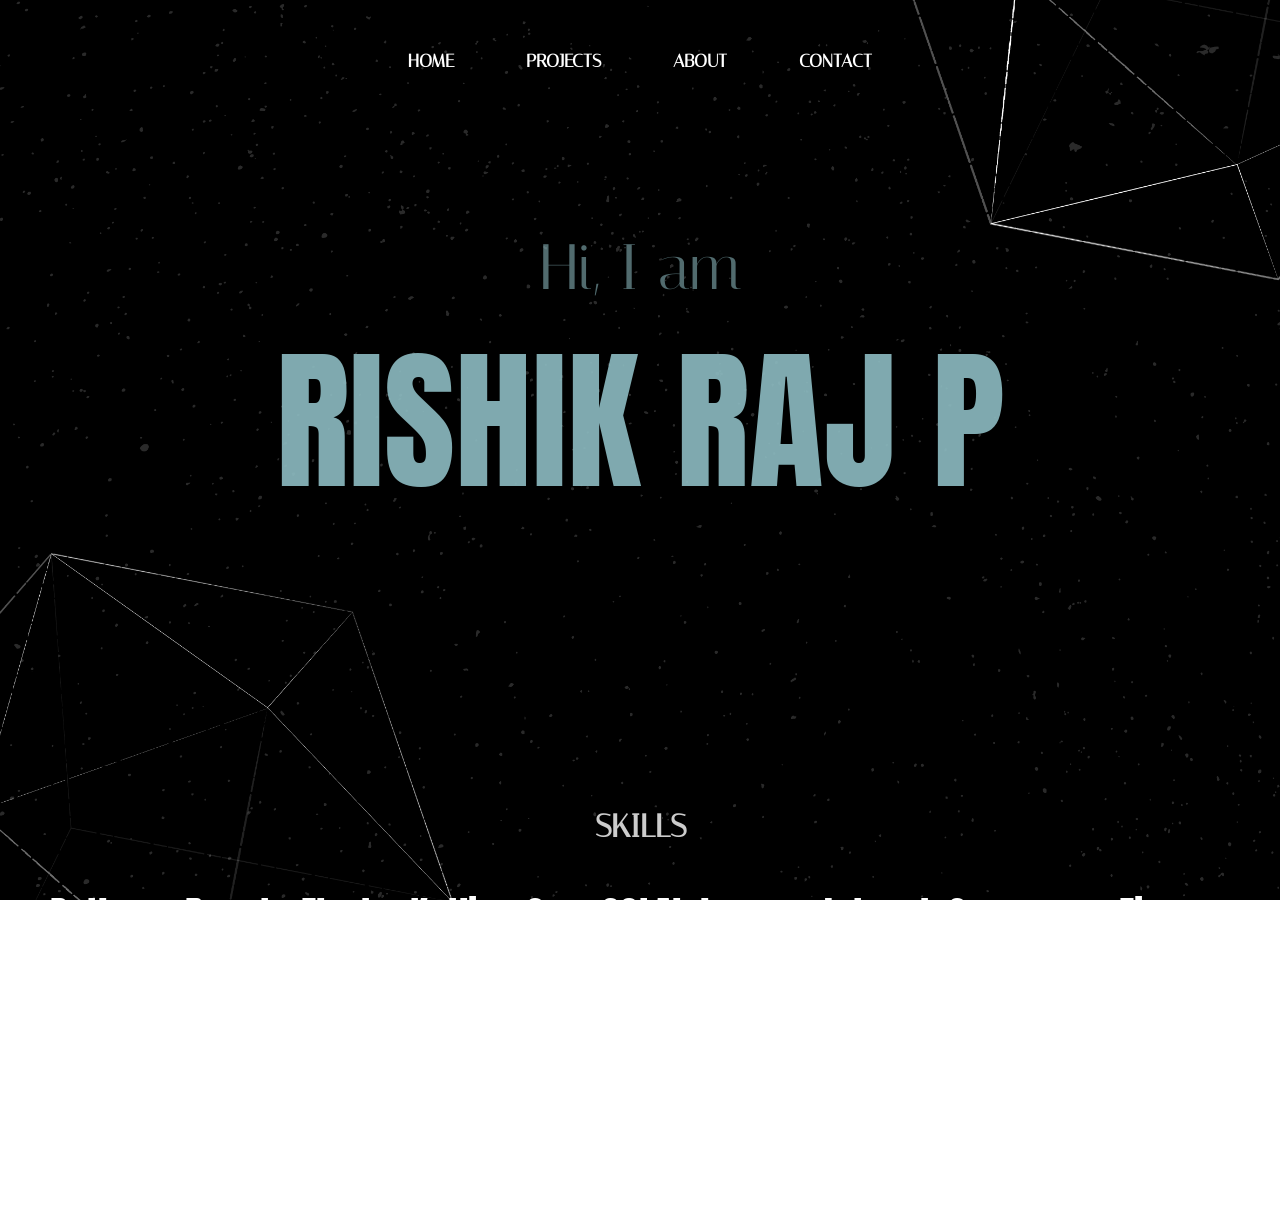
<file: docs/index.html>
<!DOCTYPE html>
<html lang="en">
<head>
    <meta charset="UTF-8">
    <meta name="viewport" content="width=device-width, initial-scale=1.0">
    <title>Document</title>
    <link href="main.css" rel="stylesheet">
</head>
<body>
    <div class="body-div">
    <div class="navbar">
        <a href="index.html" ">HOME</a>
        <a href="projects.html">PROJECTS</a>
        <a href="about.html">ABOUT</a>
        <a href="contact.html">CONTACT</a>
    </div>
    <div class="intro-text-container fadeOut">
        <div class="intro-text-innercontainer">
            <p class="intro-subtext">Hi, I am</p>
            <p class="intro-text"> RISHIK RAJ P </p>
        </div>
    </div>
    <div class="skills-container">
             <h1 class="educationHeading">SKILLS</h1>
            <div class="skillsItem-container">
                <div class="skillsScroll-container">
                <div class="skillItem">Python</div>
                <div class="skillItem">React</div>
                <div class="skillItem">Flask</div>
                <div class="skillItem">Kotlin</div>
                <div class="skillItem">C++</div>
                <div class="skillItem">SQLAlchemy</div>
                <div class="skillItem">Jetpack Compose</div>
                <div class="skillItem">Figma</div>
                <div class="skillItem">Git</div>
                <div class="skillItem">Java</div>
                <div class="skillItem">C</div>
                <div class="skillItem">HTML</div>
                <div class="skillItem">CSS</div>
                <div class="skillItem">JS</div>
                <div class="skillItem">Flask</div>
                <div class="skillItem">Kotlin</div>
                <div class="skillItem">C++</div>
                <div class="skillItem">SQLAlchemy</div>
                <div class="skillItem">Jetpack Compose</div>
                <div class="skillItem">Figma</div>
                <div class="skillItem">Git</div>
                <div class="skillItem">Java</div>
                <div class="skillItem">C</div>
                <div class="skillItem">HTML</div>
                <div class="skillItem">CSS</div>
                <div class="skillItem">JS</div>
                
            </div></div>
    </div>
  
    </div>
</body>
</html>
</file>
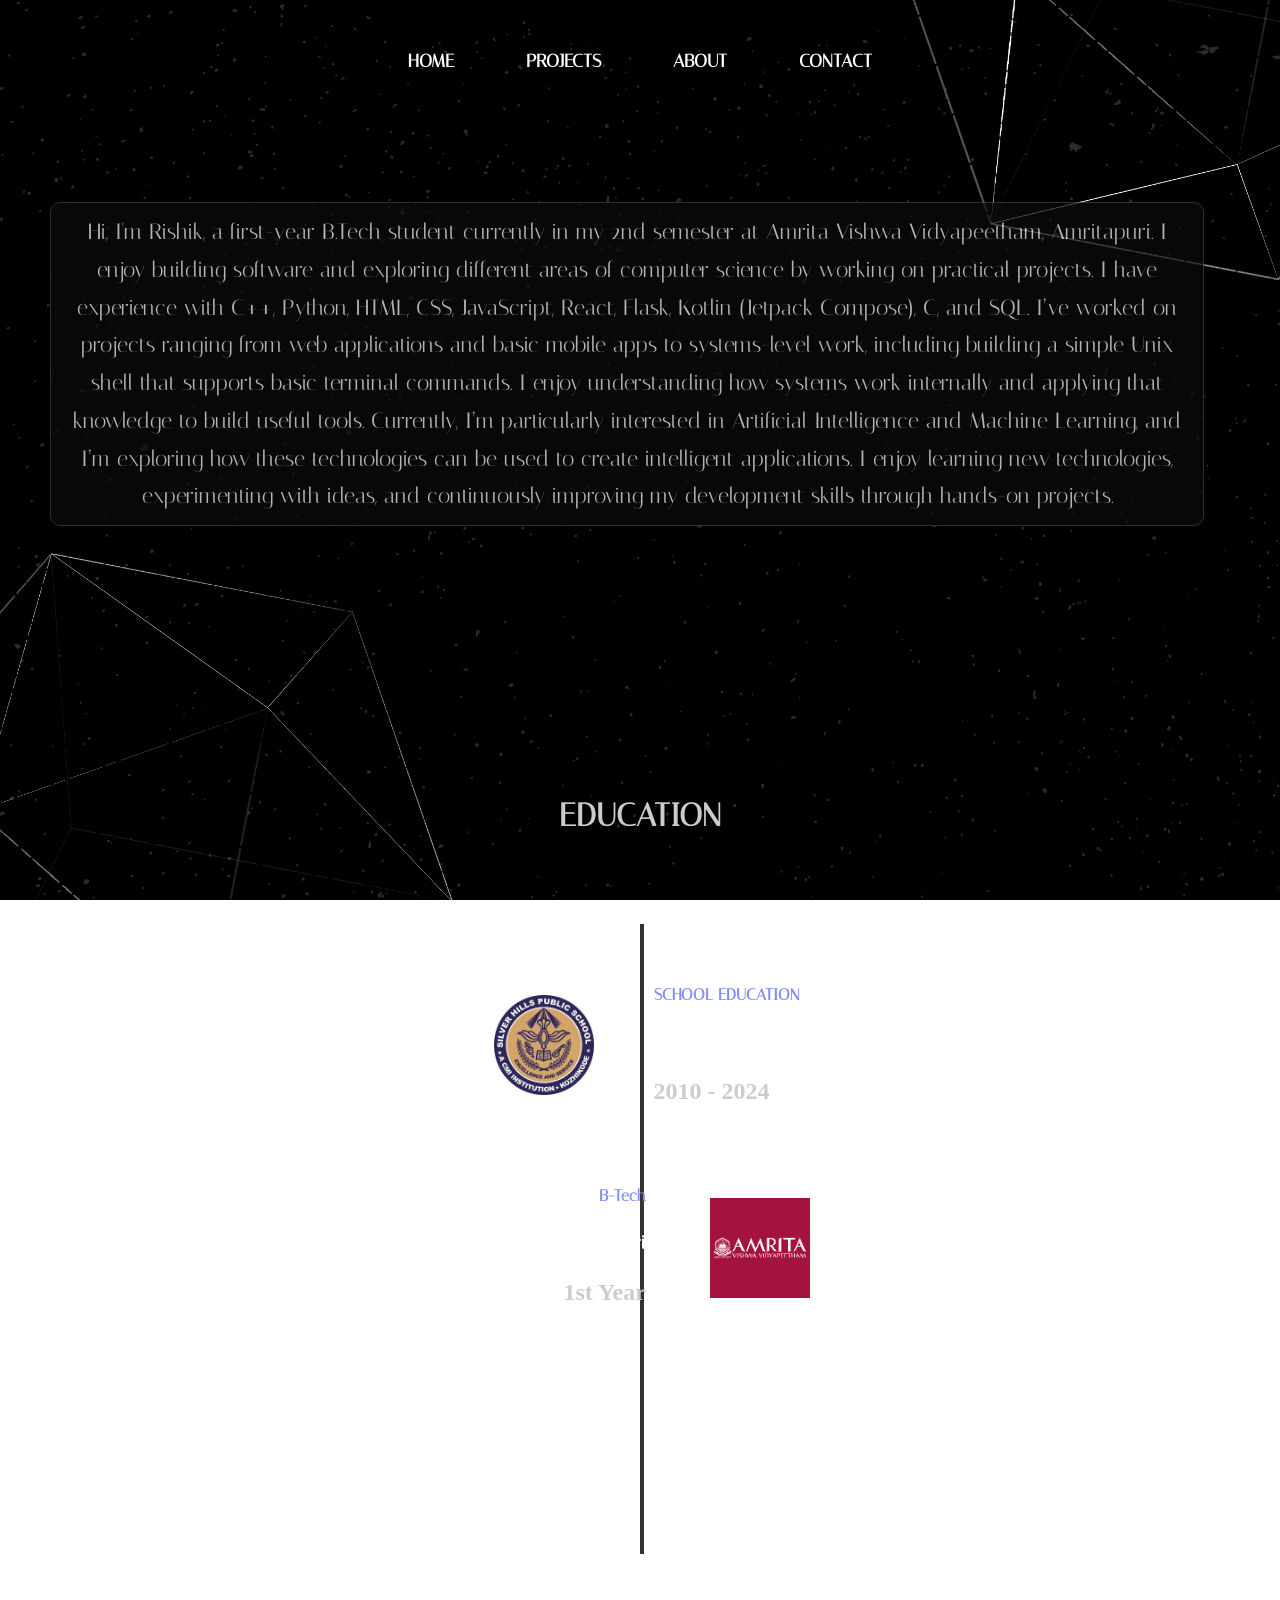
<file: docs/about.html>
<!DOCTYPE html>
<html lang="en">
<head>
    <meta charset="UTF-8">
    <meta name="viewport" content="width=device-width, initial-scale=1.0">
    <title>Document</title>
    <link href="main.css" rel="stylesheet">
</head>
<body>

    <div class="body-div">
    <div class="navbar">
        <a href="index.html">HOME</a>
        <a href="projects.html">PROJECTS</a>
        <a href="about.html">ABOUT</a>
        <a href="contact.html">CONTACT</a>
    </div>
    <div class="about-card fadeOut">
        <div class="aboutcard-body">Hi, I'm Rishik, a first-year B.Tech student currently in my 2nd semester at Amrita Vishwa Vidyapeetham, Amritapuri. I enjoy building software and exploring different areas of computer science by working on practical projects.
        I have experience with C++, Python, HTML, CSS, JavaScript, React, Flask, Kotlin (Jetpack Compose), C, and SQL. I’ve worked on projects ranging from web applications and basic mobile apps to systems-level work, including building a simple Unix shell that supports basic terminal commands. I enjoy understanding how systems work internally and applying that knowledge to build useful tools.
        Currently, I’m particularly interested in Artificial Intelligence and Machine Learning, and I’m exploring how these technologies can be used to create intelligent applications. I enjoy learning new technologies, experimenting with ideas, and continuously improving my development skills through hands-on projects.</div>
    </div>
    <h1 class="educationHeading">EDUCATION</h1>
    <div class="eduTimeline-line"></div>
    <div class="timeline-item t-item1 left fadeUp">
        <div class="timeline-imgcontainer ">
            <img src="assets/shpslogo.jpg" class="timeline-img">
        </div>
        <div class="timeline-content t-content1">
            <p class="timeline-para">SCHOOL EDUCATION</p>
            <h4 class="timeline-label">Silver Hills Public School, Calicut</h4>
            <h2 class="timeline-year">2010 - 2024</h2>
        </div>
    </div> 
     <div class="timeline-item t-item2 right fadeUp">
        <div class="timeline-img  t-img2">
            <img src="assets/amritalogo.png" class="timeline-img t-img2">
        </div>
        <div class="timeline-content t-content2">
            <p class="timeline-para t-para2">B-Tech</p>
            <h4 class="timeline-label t-label2">Amrita Vishwa Vidyapeetham, Amritapuri</h4>
            <h2 class="timeline-year t-year2">1st Year</h2>
        </div>
    </div> 
</div>
    
</body>
</html>
</file>
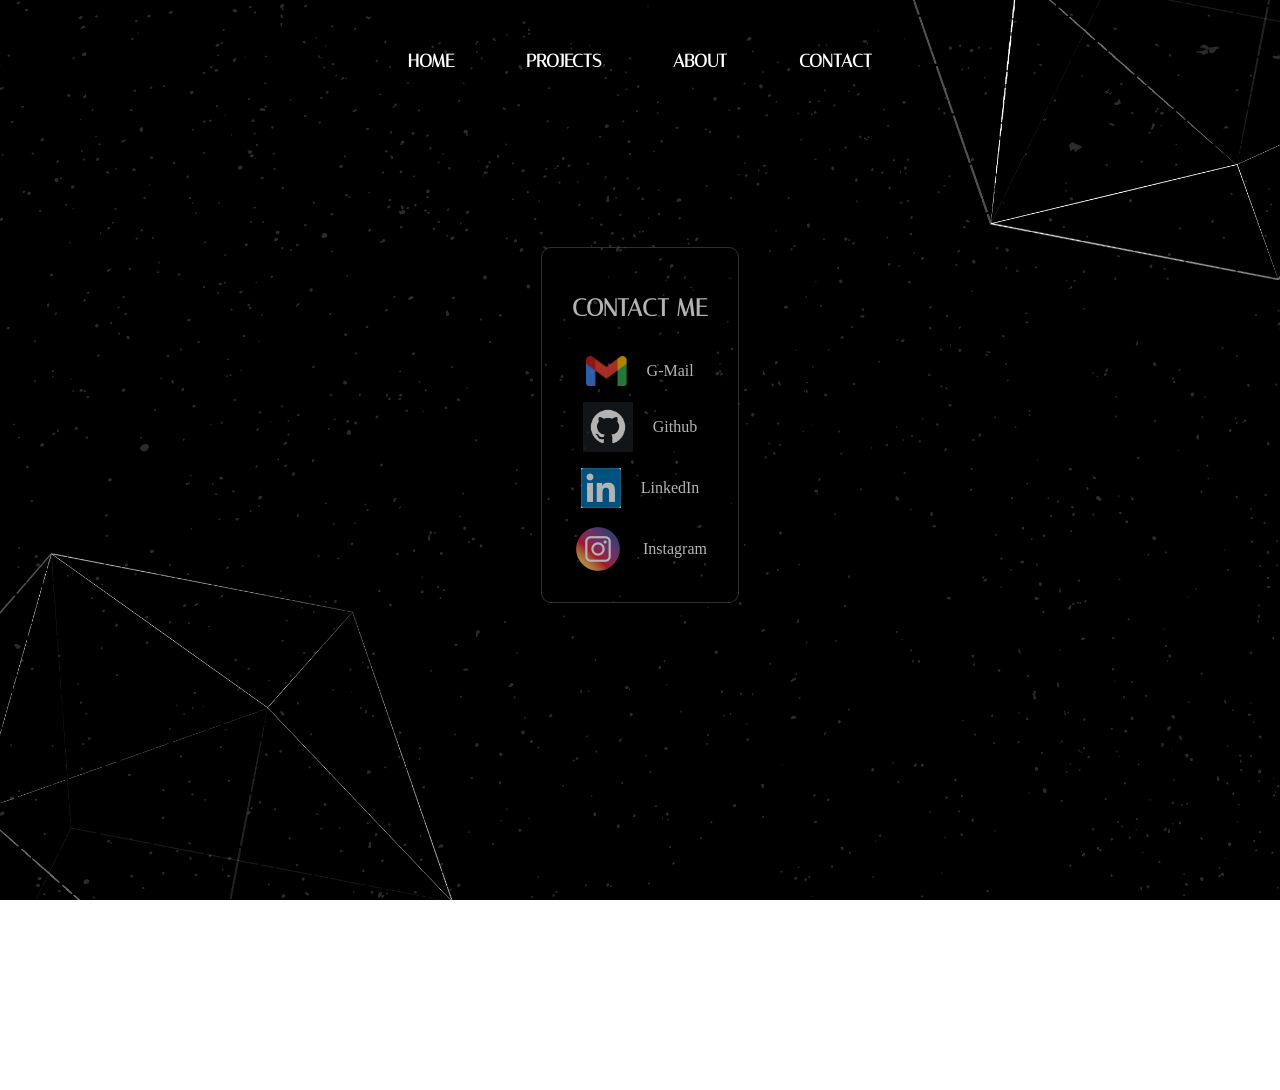
<file: docs/contact.html>
<!DOCTYPE html>
<html lang="en">
<head>
    <meta charset="UTF-8">
    <meta name="viewport" content="width=device-width, initial-scale=1.0">
    <title>Document</title>
    <link href="main.css" rel="stylesheet">
</head>
<body>
    <div class="body-div">
    <div class="navbar">
        <a href="index.html">HOME</a>
        <a href="projects.html">PROJECTS</a>
        <a href="about.html">ABOUT</a>
        <a href="contact.html">CONTACT</a>
    </div>

    <div class="contact-card">
        <h1 class="contact-text">CONTACT ME</h1>
        <div class="Gmail-contact contactEle">
            <a href="mailto:rshikrz0007@gmail.com"  style="text-decoration: none; color: white; display: flex; align-items: center;"><img src="assets/Gmail_Logo_32px.png" style="height: 30px; padding: 8px 20px 8px 0;"> G-Mail</a>
        </div>
        <div class="github-contact contactEle">
            <a href="https://github.com/Rishik-0"  style="text-decoration: none; color: white; display: flex; align-items: center;"><img src="assets/githublogo(1).png" style="height: 50px; padding: 8px 20px 8px 0;"> Github</a>
        </div>
        <div class="linkedin-contact contactEle">
            <a href="https://www.linkedin.com/in/rishik-raj-899709378/"  style="text-decoration: none; color: white; display: flex; align-items: center;"><img src="assets/linkedinlogo.png" style="height: 40px; padding: 8px 20px 8px 0;"> LinkedIn</a>
        </div>
        <div class="Instagram-contact contactEle">
            <a href=""  style="text-decoration: none; color: white; display: flex; align-items: center;"><img src="assets/—Pngtree—instagram logo icon vector_3588821.png" style="height: 50px; padding: 8px 20px 8px 0;"> Instagram</a>
        </div>
        
    </div>
    </div>
</body>
</html>
</file>
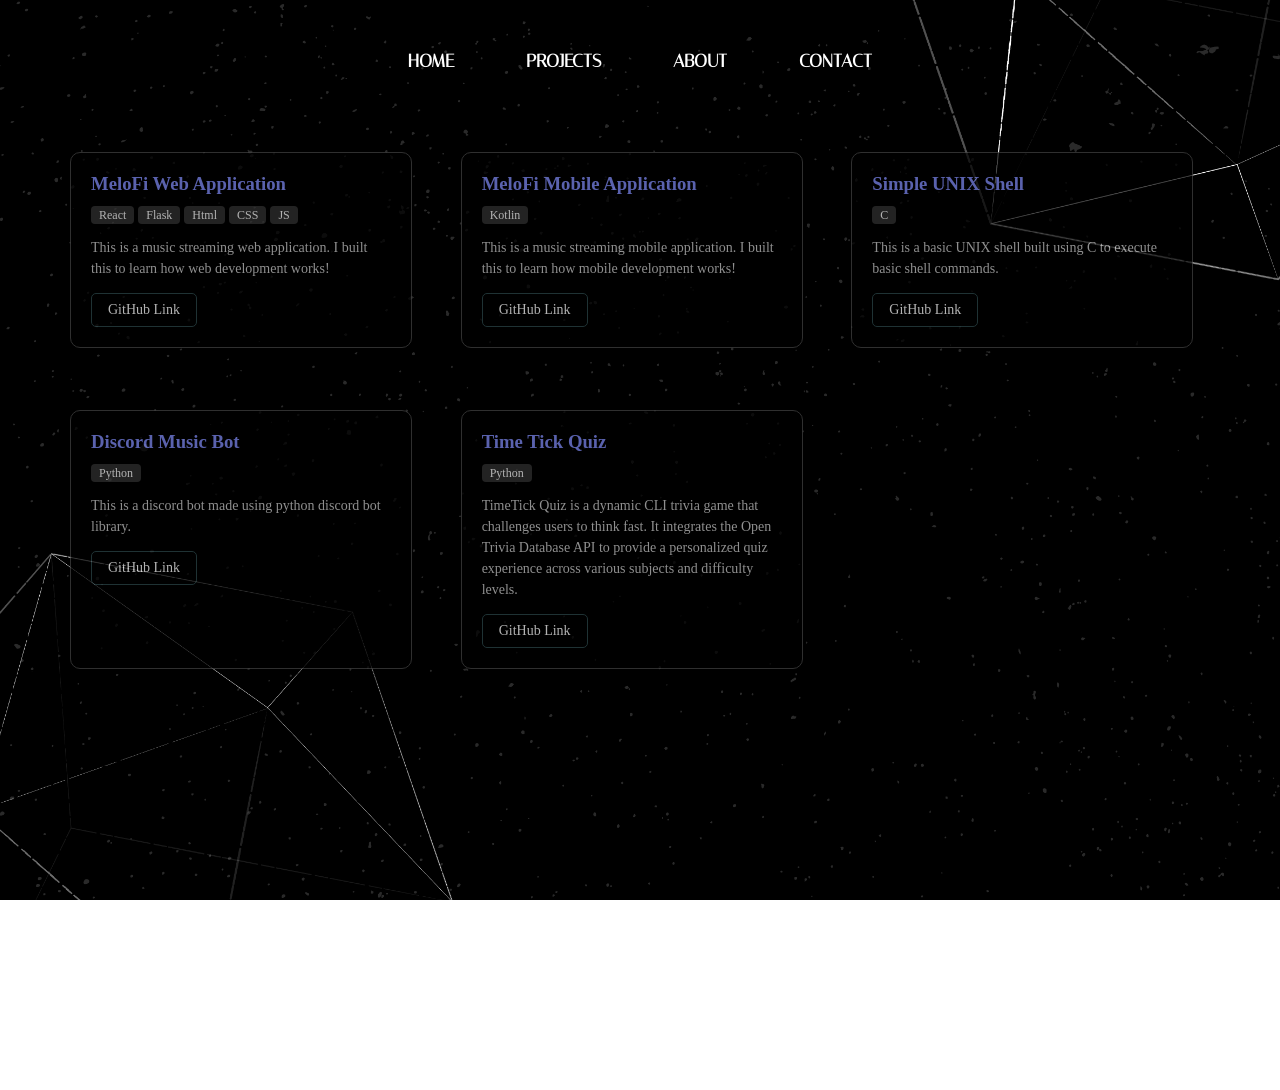
<file: docs/projects.html>
<!DOCTYPE html>
 <html lang="en">
 <head>
    <meta charset="UTF-8">
    <meta name="viewport" content="width=device-width, initial-scale=1.0">
    <title>Document</title>
    <link href="main.css" rel="stylesheet">
 </head>
 <body>

    <div class="body-div">
    <div class="navbar">
        <a href="index.html">HOME</a>
        <a href="projects.html">PROJECTS</a>
        <a href="about.html">ABOUT</a>
        <a href="contact.html">CONTACT</a>
    </div>
    <div class="projects-grid">
     <div class="card">
  <div class="card-header">
    <h3>MeloFi Web Application</h3>
    <span class="tag">React</span>
    <span class="tag">Flask</span>
    <span class="tag">Html</span>
    <span class="tag">CSS</span>
    <span class="tag">JS</span>

  </div>
  
  <div class="card-body">
    <p>This is a music streaming web application. I built this to learn how web development works!</p>
  </div>
  
  <div class="card-footer">
    <a href="https://github.com/Rishik-0/amfoss-curriculum/tree/main/task-06" class="btn">GitHub Link</a>
  </div>
</div>

 <div class="card">
  <div class="card-header">
    <h3>MeloFi Mobile Application</h3>
    <span class="tag">Kotlin</span>


  </div>
  
  <div class="card-body">
    <p>This is a music streaming mobile application. I built this to learn how mobile development works!</p>
  </div>
  
  <div class="card-footer">
    <a href="https://github.com/Rishik-0/amfoss-curriculum/tree/main/task-07/Melofiapp" class="btn">GitHub Link</a>
  </div>
</div>
 <div class="card">
  <div class="card-header">
    <h3>Simple UNIX Shell</h3>
    <span class="tag">C</span>


  </div>
  
  <div class="card-body">
    <p>This is a basic UNIX shell built using C to execute basic shell commands. </p>
  </div>
  
  <div class="card-footer">
    <a href="https://github.com/Rishik-0/amfoss-curriculum/tree/main/task-08" class="btn">GitHub Link</a>
  </div>
</div>
<div class="card">
  <div class="card-header">
    <h3>Discord Music Bot</h3>
    <span class="tag">Python</span>


  </div>
  
  <div class="card-body">
    <p>This is a discord bot made using python discord bot library. </p>
  </div>
  
  <div class="card-footer">
    <a href="https://github.com/Rishik-0/amfoss-tasks/tree/main/task-06/music_bot_env " class="btn">GitHub Link</a>
  </div>
</div>

      <div class="card">
  <div class="card-header">
    <h3>Time Tick Quiz</h3>
    <span class="tag">Python</span>

  </div>
  
  <div class="card-body">
    <p>TimeTick Quiz is a dynamic CLI trivia game that challenges users to think fast. It integrates the Open Trivia Database API to provide a personalized quiz experience across various subjects and difficulty levels. </p>
  </div>
  
  <div class="card-footer">
    <a href="https://github.com/Rishik-0/amfoss-tasks/tree/main/task-05" class="btn">GitHub Link</a>
  </div>
</div>
     
</div>
</div>
 </body>
 </html>
</file>
<file: docs/main.css>
@import url('https://fonts.googleapis.com/css2?family=Anton&family=Italiana&family=Space+Mono:ital,wght@0,400;0,700;1,400;1,700&display=swap');


body{
    background-image: url("./assets/v882-kul-67.jpg");
    background-size: cover;
    background-position: center;
    background-repeat: no-repeat;
    background-attachment: fixed;
    min-height: 100vh; 
    padding: 50px;
    margin: 0;
    overflow-y: auto;
    scrollbar-width: none;
}

.body-div{
    width: 100%;
    min-height: 110vh;
    overflow-y: visible;
    
}
.navbar a{
    color: white;
    padding:0 20px 40px 20px;
    font-family: "Italiana", sans-serif;
    font-weight: 800;
    font-size: large;
    font-style: normal;
    transition:  0.3s ease;
    text-decoration: none;
}
.navbar{
    width: auto;
    display: flex;
    justify-content: center;
    gap: 2.5vw;
    margin: auto;
    
}
@media screen and (max-width:400px) {
  .navbar{
    gap: 0.5vw;
  }
}
.navbar a:hover{
    font-size: larger;
    text-shadow: 0 0 10px #7ec3cc, 0 0 30px #75ecfc, 0 0 40px #75ecfc, 0 0 40px #75ecfc;
    cursor: pointer;
    color: black;
    
}

.intro-text{
    margin: 0 ;
    font-family: "Anton", sans-serif;
    font-weight: 400;
    font-style: normal;
    font-size: clamp(3rem, 12vw, 10rem);
    color: #8dbcc2;
    /* color: #E0E0E0; */
    opacity: 90%;
}
.intro-subtext{
  font-family: "Italiana", sans-serif;
  font-weight: 400;
  font-style: normal;
  font-size:clamp(1rem, 5vw, 10rem);
  color: #8dbcc2a2;
  /* color: #E0E0E0; */
  opacity: 90%;
  margin: 0;
}

@media screen and (max-width: 768px) {
    .intro-text {
        font-size: clamp(4rem, 16vw, 12rem); 
        text-align: center;
    }
    
    .intro-subtext {
        font-size: clamp(1.5rem, 8vw, 3rem);
        margin-bottom: 10px;
    }
}


.intro-text-container{
    overflow: hidden;
    margin-top: 10%;
}
.intro-text-innercontainer{
    display: flex;
    width: max-content; 
    flex-direction: column;
    align-items: center;
    margin: auto;

}






.card {
  width: 300px;
  background-color: #000000; 
  color: white;
  padding: 20px;
  border-radius: 10px;
  border: 1px solid #444;
  margin-bottom: 30px; 
  cursor: pointer;
  opacity: 70%;
  transition:  transform 0.4s ease;  
}
.card:hover {
  transform: scale(1.05);
  box-shadow: 0 0 10px 1px #8dbcc2a2;

}


.card-header h3 {
  margin: 0;
  color: #818cf8;
  padding-bottom: 10px;
}

.tag {
  font-size: 12px;
  background-color: #333;
  padding: 2px 8px;
  border-radius: 4px;
}


.card-body p {
  font-size: 14px;
  color: #ccc;
  line-height: 1.5;
}


.btn {
  display: inline-block;
  text-decoration: none;
  color: white;
  border: 1px solid #2d484b;
  padding: 8px 16px;
  border-radius: 5px;
  font-size: 14px;
  transition: 0.3s;
}

.btn:hover {
  background-color: #4cb1bfe3;
  color: black;
}

.projects-grid {
  display: grid;
  grid-template-columns: repeat(auto-fit, minmax(300px, 1fr));
  gap: 2rem;
  max-width: 1200px;
  margin: 0 auto;
  padding: 40px 20px;
}

.about-card{
  width: 90vw;
  height: fit-content;
  background-color: #0c0c0c;
  color: white;
  /* padding: 20px; */
  border-radius: 10px;
  border: 1px solid #444;
  margin-bottom: 30px;
  opacity: 70%;
  margin-top: 10vh;
  line-height: 1.75;
  font-size: large;
  
}

.contact-card{
  
  display: flex;
  flex-direction: column;
  align-items: center;  
  position: relative;
  height: fit-content;
  width: fit-content;
  margin: auto;
  color: white;
  padding: 20px;
  border-radius: 10px;
  border: 1px solid #444;
  margin-bottom: 30px;
  opacity: 70%;
  top: 15vh;
  
}
.contactEle :hover{
  transform: scale(1.05);
}
.contact-text{

  font-family: "Italiana", sans-serif;
  font-weight: 750;
  font-style: normal;
  font-size: x-large;
  padding: 10px;
}
.aboutcard-body{
  text-align: center;
  font-size:larger ;
  padding: 10px;
  font-family: "Italiana", sans-serif;
  font-weight: 500;
  font-style: normal;
}
.eduTimeline-line{
  height: 70vh;
  width: 4px;
  background-color: #333;
  position: relative;
  left: 50%;
  margin-top:10vh ;
  z-index: -1;
}
.educationHeading{
  margin-top:30vh ;
  color: #ccc;
  font-family: "Italiana", sans-serif;
  font-weight: 750;
  font-style: normal;
  text-align: center;
}
  
.timeline-para{
  color: #818cf8;
  font-family: "Italiana", sans-serif;
  font-weight: 750;
  font-style: normal;
}
.timeline-label{
  color: white;
  font-size: larger ;
  font-family: "Italiana", sans-serif;
  font-weight: 750;
  font-style: normal;
}
.timeline-imgcontainer{
  padding: 10px;
  padding-right: 40px;
  position: relative;
}
.timeline-img{
  height: 100px;
  
}
.timeline-item{
  display: flex;
  align-items: center;
  justify-content: center;
  position: relative;
  margin:5vh auto;
  width: fit-content;
  top: -70vh;

}
.t-item1{
  position: relative;
  left: 4.5vw;
}

.timeline-content{
  padding-left: 20px;
}
.t-item2{
  flex-direction: row-reverse;
  position: relative;
  left: -7vw;
}
.t-content2{
  position: relative;
  text-align: right;
  padding-right:5vw ;
}
.timeline-year{
    color: #ccc;
 
}
.fadeUp{
  animation: fadeUp both;
  animation-timeline: view();
  animation-range: entry 20% cover 40%;
}

@keyframes fadeUp{
  from {
    opacity: 0;
    transform: translateY(15px) scale(0.5);

  }
  to{
    opacity: 1;
    transform: translateY(0) scale(1);
  }
}

@media screen and (max-width: 1210px){
  .t-content1{
    padding-left: 50px;
  }
  .t-content2{
    padding-right: 90px;
  }
}



.github-contact{
  display: flex;
  align-items: center;
}
.fadeOut{
  animation: fadeOut both;
  animation-timeline: view();
  animation-range: entry 0% cover 100%;
}

@keyframes fadeOut{
  0%,75% {
    opacity: 1;
    transform: translateY(0) scale(1);
    
  }
  100%{
    opacity: 0;
    transform: translateY(-15px) scale(0.5);
  }
}


.skillsItem-container{
  width: 100%;
  overflow: hidden;
  padding: 20px 0;
  position: relative;

}
.skillsScroll-container{
  display: flex;
  width: max-content;
  height: 30vh;
  gap: 30px;
  animation: scroll-horizontal 30s linear infinite;
  
}
.skillsScroll-container:hover {
    animation-play-state: paused;
}
.skillItem{
  color: white;
   font-family: "Anton", sans-serif;
    font-weight: 300;
    font-style:normal;
    font-size:clamp(1rem, 3vw, 10rem);
    white-space: nowrap;
    transition: 0.3s;
}
.skillItem:hover {
  text-shadow: 0 0 10px #7ec3cc, 0 0 10px #75ecfc, 0 0 30px #75ecfc, 0 0 30px #75ecfc;
    color: black;
  transform: scale(1.1);
}

@keyframes scroll-horizontal{
  from{
    transform: translateX(0);
  }
  to{
    transform: translateX(-50%);
  }
}
</file>
